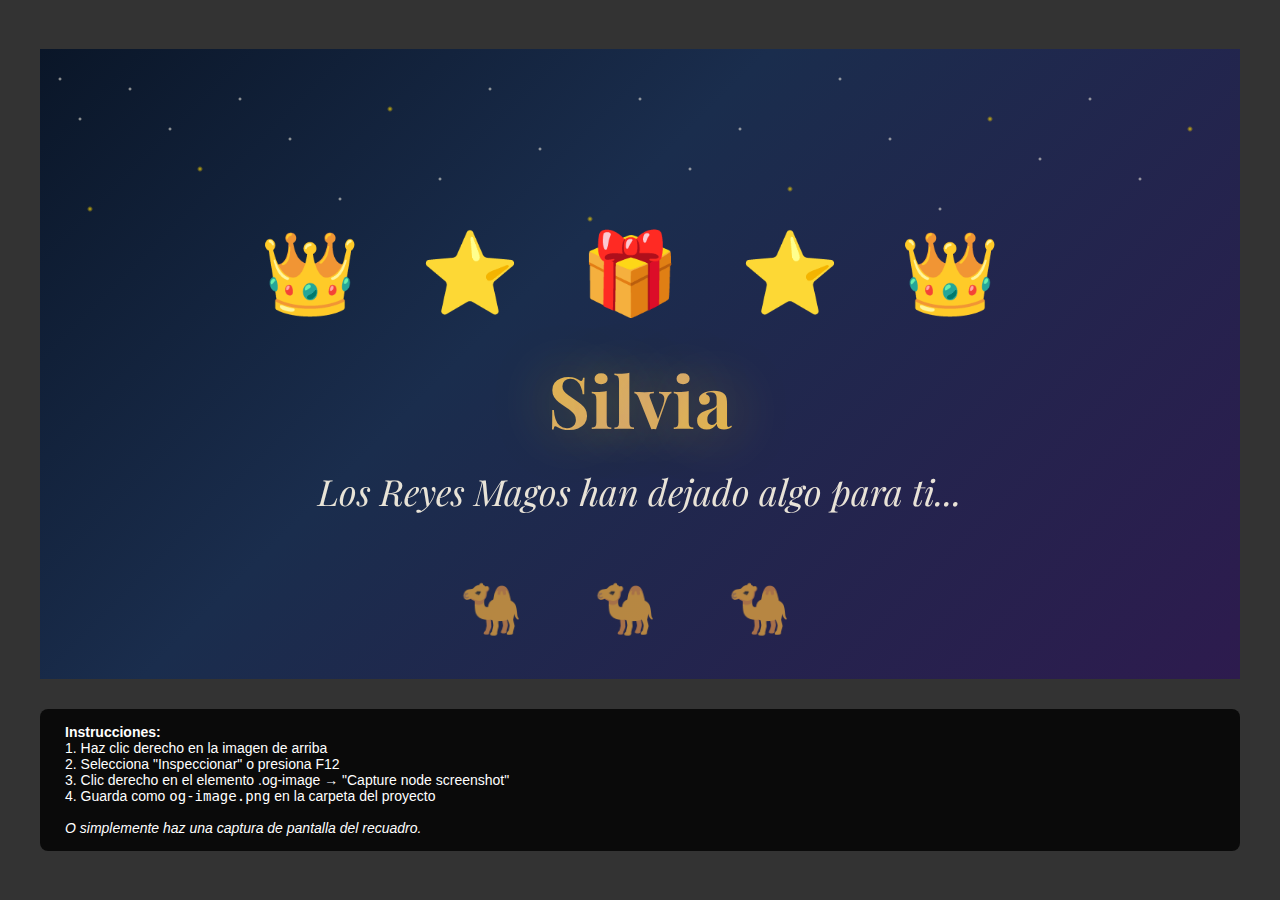
<file: og-image-generator.html>
<!DOCTYPE html>
<html lang="es">
<head>
    <meta charset="UTF-8">
    <title>Generador de OG Image</title>
    <link href="https://fonts.googleapis.com/css2?family=Playfair+Display:wght@700&display=swap" rel="stylesheet">
    <style>
        * {
            margin: 0;
            padding: 0;
            box-sizing: border-box;
        }
        
        body {
            display: flex;
            justify-content: center;
            align-items: center;
            min-height: 100vh;
            background: #333;
            padding: 20px;
        }
        
        .og-image {
            width: 1200px;
            height: 630px;
            background: linear-gradient(135deg, #0a1628 0%, #1a2d4d 40%, #2d1b4e 100%);
            display: flex;
            flex-direction: column;
            align-items: center;
            justify-content: center;
            position: relative;
            overflow: hidden;
            font-family: 'Playfair Display', Georgia, serif;
            color: #fff8e7;
        }
        
        /* Estrellas decorativas */
        .stars {
            position: absolute;
            top: 0;
            left: 0;
            width: 100%;
            height: 100%;
            background-image: 
                radial-gradient(2px 2px at 20px 30px, #fff8e7, transparent),
                radial-gradient(2px 2px at 40px 70px, #fff8e7, transparent),
                radial-gradient(3px 3px at 50px 160px, #ffd700, transparent),
                radial-gradient(2px 2px at 90px 40px, #fff8e7, transparent),
                radial-gradient(2px 2px at 130px 80px, #fff8e7, transparent),
                radial-gradient(3px 3px at 160px 120px, #ffd700, transparent),
                radial-gradient(2px 2px at 200px 50px, #fff8e7, transparent),
                radial-gradient(2px 2px at 250px 90px, #fff8e7, transparent),
                radial-gradient(2px 2px at 300px 150px, #fff8e7, transparent),
                radial-gradient(3px 3px at 350px 60px, #ffd700, transparent),
                radial-gradient(2px 2px at 400px 130px, #fff8e7, transparent),
                radial-gradient(2px 2px at 450px 40px, #fff8e7, transparent),
                radial-gradient(2px 2px at 500px 100px, #fff8e7, transparent),
                radial-gradient(3px 3px at 550px 170px, #ffd700, transparent),
                radial-gradient(2px 2px at 600px 50px, #fff8e7, transparent),
                radial-gradient(2px 2px at 650px 120px, #fff8e7, transparent),
                radial-gradient(2px 2px at 700px 80px, #fff8e7, transparent),
                radial-gradient(3px 3px at 750px 140px, #ffd700, transparent),
                radial-gradient(2px 2px at 800px 30px, #fff8e7, transparent),
                radial-gradient(2px 2px at 850px 90px, #fff8e7, transparent),
                radial-gradient(2px 2px at 900px 160px, #fff8e7, transparent),
                radial-gradient(3px 3px at 950px 70px, #ffd700, transparent),
                radial-gradient(2px 2px at 1000px 110px, #fff8e7, transparent),
                radial-gradient(2px 2px at 1050px 50px, #fff8e7, transparent),
                radial-gradient(2px 2px at 1100px 130px, #fff8e7, transparent),
                radial-gradient(3px 3px at 1150px 80px, #ffd700, transparent);
            opacity: 0.8;
        }
        
        .content {
            position: relative;
            z-index: 1;
            text-align: center;
        }
        
        .emoji-row {
            font-size: 80px;
            margin-bottom: 30px;
            letter-spacing: 20px;
        }
        
        h1 {
            font-size: 72px;
            font-weight: 700;
            background: linear-gradient(135deg, #ffd700 0%, #d4a574 50%, #ffd700 100%);
            -webkit-background-clip: text;
            -webkit-text-fill-color: transparent;
            background-clip: text;
            margin-bottom: 20px;
            text-shadow: 0 0 60px rgba(255, 215, 0, 0.4);
        }
        
        .subtitle {
            font-size: 36px;
            opacity: 0.9;
            font-style: italic;
        }
        
        .camels {
            position: absolute;
            bottom: 40px;
            font-size: 50px;
            letter-spacing: 30px;
            opacity: 0.7;
        }
        
        .instructions {
            margin-top: 30px;
            color: white;
            font-family: sans-serif;
            font-size: 14px;
            background: rgba(0,0,0,0.8);
            padding: 15px 25px;
            border-radius: 8px;
        }
    </style>
</head>
<body>
    <div>
        <div class="og-image">
            <div class="stars"></div>
            <div class="content">
                <div class="emoji-row">👑 ⭐ 🎁 ⭐ 👑</div>
                <h1>Silvia</h1>
                <p class="subtitle">Los Reyes Magos han dejado algo para ti...</p>
            </div>
            <div class="camels">🐪 🐪 🐪</div>
        </div>
        
        <div class="instructions">
            <strong>Instrucciones:</strong><br>
            1. Haz clic derecho en la imagen de arriba<br>
            2. Selecciona "Inspeccionar" o presiona F12<br>
            3. Clic derecho en el elemento .og-image → "Capture node screenshot"<br>
            4. Guarda como <code>og-image.png</code> en la carpeta del proyecto<br>
            <br>
            <em>O simplemente haz una captura de pantalla del recuadro.</em>
        </div>
    </div>
</body>
</html>
</file>
